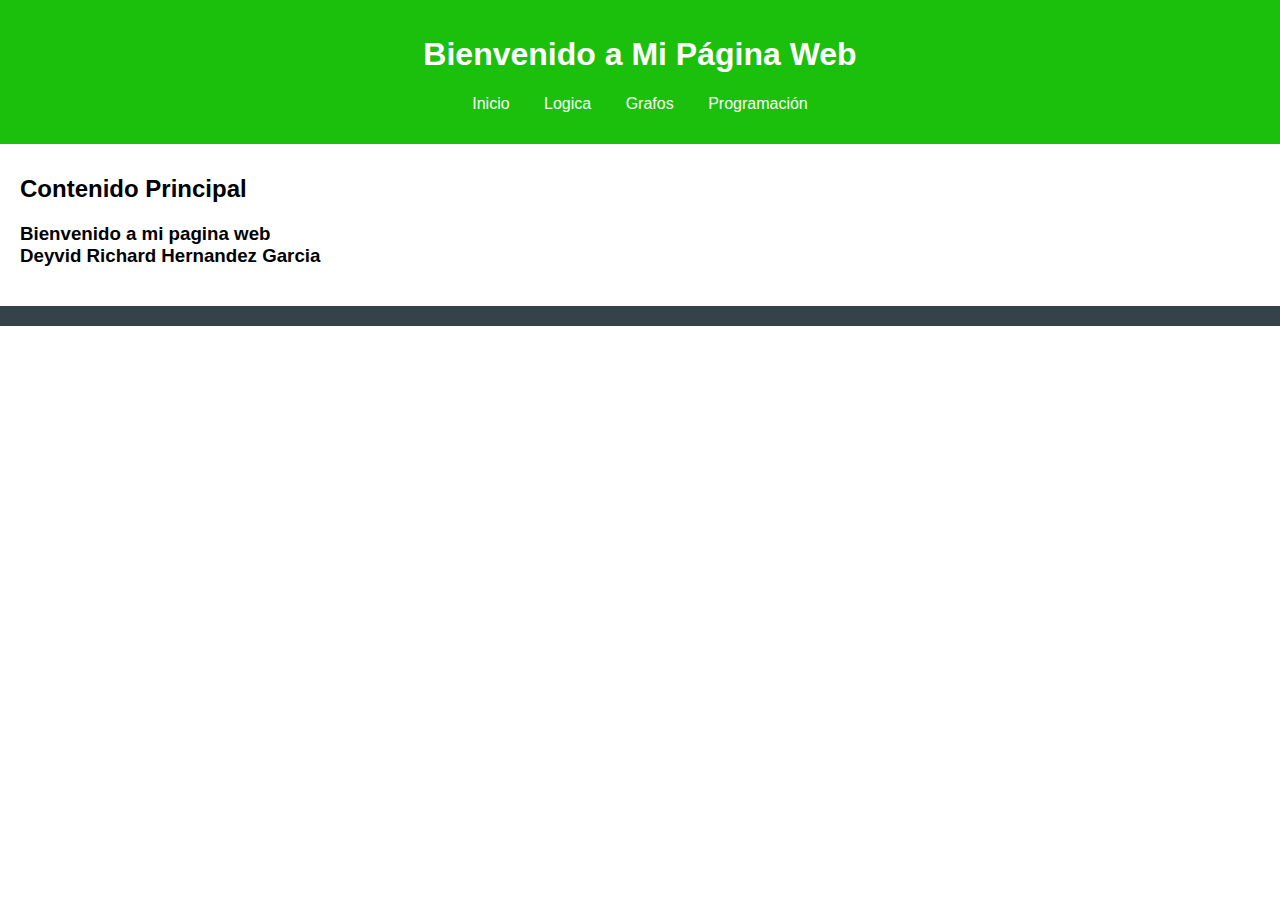
<file: index.html>
<!DOCTYPE html>
<!--esto es un comentario-->

<html lang="es">
<head>
    <meta charset="UTF-8">
    <meta name="viewport" content="width=device-width, initial-scale=1.0">
    <title>Página Principal</title>
    <link rel="stylesheet" href="style.css">
</head>
<body>
    <header>
        <h1>Bienvenido a Mi Página Web</h1>
        <nav>
            <ul>
                <li><a href="index.html">Inicio</a></li>
                <li><a href="Logica.html">Logica</a></li>
                <li><a href="Grafos.html">Grafos</a></li>
                <li><a href="Programación.html">Programación</a></li>
            </ul>
        </nav>
    </header>
    <main>
        <h2>Contenido Principal</h2>
        <p><h3>Bienvenido a mi pagina web<div></div>
        Deyvid Richard Hernandez Garcia</h3></p>
    </main>
    <footer>
     
    </footer>
</body>
</html>
</file>
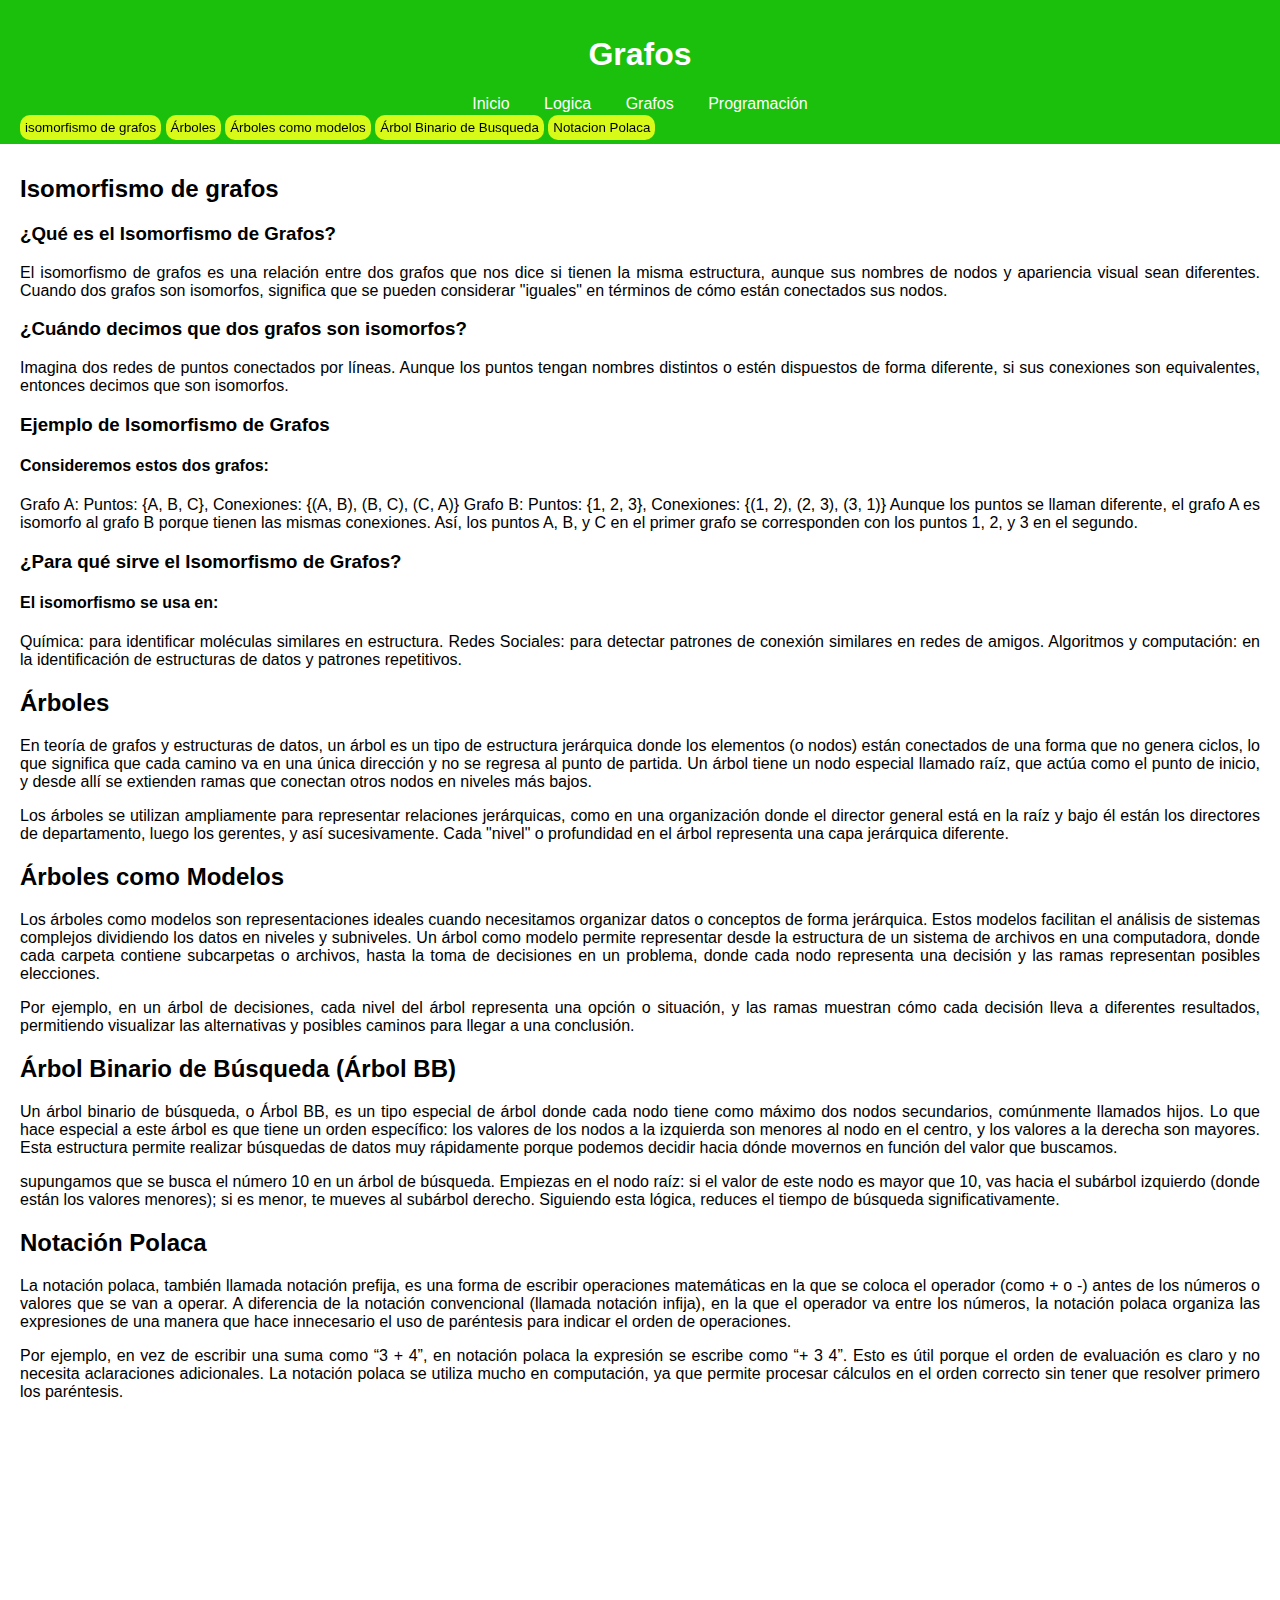
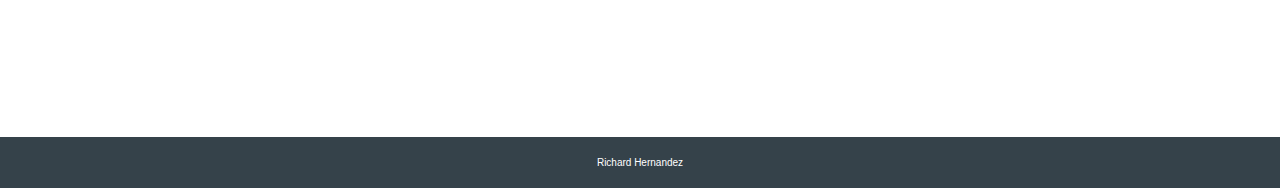
<file: Grafos.html>
<!DOCTYPE html>
<html lang="es">
<head>
    <meta charset="UTF-8">
    <meta name="viewport" content="width=device-width, initial-scale=1.0">
    <title>Grafos</title>
    <link rel="stylesheet" href="style.css">
</head>
<body>
    <header>
        <h1>Grafos</h1>
        <nav>
            <ul>
                <li><a href="index.html">Inicio</a></li>
                <li><a href="Logica.html">Logica</a></li>
                <li><a href="Grafos.html">Grafos</a></li>
                <li><a href="Programación.html">Programación</a></li>
            </ul>
        </nav>
    </header>
    
    <main>
        <aside>
            <a href="#isomorfismo"><button>isomorfismo de grafos</button></a>
            <a href="#Arboles"><button>Árboles</button></a>
            <a href="#Arbolescomo"><button>Árboles como modelos</button></a>
            <a href="#ArbolBB"><button>Árbol Binario de Busqueda</button></a>
            <a href="#notacionP"><button>Notacion Polaca</button></a>
        </aside>
        <div id="isomorfismo">
            <h2>Isomorfismo de grafos</h2>
        </div>
        <p>
            <h3>¿Qué es el Isomorfismo de Grafos?</h3>
            El isomorfismo de grafos es una relación entre dos grafos que nos dice si tienen la misma estructura, aunque sus nombres de nodos y apariencia visual sean diferentes. Cuando dos grafos son isomorfos, significa que se pueden considerar "iguales" en términos de cómo están conectados sus nodos.
        </p>
        <p>
            <h3>¿Cuándo decimos que dos grafos son isomorfos?</h3>
            Imagina dos redes de puntos conectados por líneas. Aunque los puntos tengan nombres distintos o estén dispuestos de forma diferente, si sus conexiones son equivalentes, entonces decimos que son isomorfos.
        </p>
        <P>
            <h3>Ejemplo de Isomorfismo de Grafos</h3>
            <h4>Consideremos estos dos grafos:</h4>
            Grafo A: Puntos: {A, B, C}, Conexiones: {(A, B), (B, C), (C, A)}
            Grafo B: Puntos: {1, 2, 3}, Conexiones: {(1, 2), (2, 3), (3, 1)}
            Aunque los puntos se llaman diferente, el grafo A es isomorfo al grafo B porque tienen las mismas conexiones. Así, los puntos A, B, y C en el primer grafo se corresponden con los puntos 1, 2, y 3 en el segundo.
        </P>
        <p>
            <h3>¿Para qué sirve el Isomorfismo de Grafos?</h3>
            <h4>El isomorfismo se usa en:</h4>
            Química: para identificar moléculas similares en estructura.
            Redes Sociales: para detectar patrones de conexión similares en redes de amigos.
            Algoritmos y computación: en la identificación de estructuras de datos y patrones repetitivos.
        </p>
        <P id="Arboles">
            <h2>Árboles</h2>
            <p>En teoría de grafos y estructuras de datos, un árbol es un tipo de estructura jerárquica donde los elementos (o nodos) están conectados de una forma que no genera ciclos, lo que significa que cada camino va en una única dirección y no se regresa al punto de partida. Un árbol tiene un nodo especial llamado raíz, que actúa como el punto de inicio, y desde allí se extienden ramas que conectan otros nodos en niveles más bajos.</p>
            Los árboles se utilizan ampliamente para representar relaciones jerárquicas, como en una organización donde el director general está en la raíz y bajo él están los directores de departamento, luego los gerentes, y así sucesivamente. Cada "nivel" o profundidad en el árbol representa una capa jerárquica diferente.
        </P>
        <P id="Arbolescomo">
            <h2>Árboles como Modelos</h2>
            <p>Los árboles como modelos son representaciones ideales cuando necesitamos organizar datos o conceptos de forma jerárquica. Estos modelos facilitan el análisis de sistemas complejos dividiendo los datos en niveles y subniveles. Un árbol como modelo permite representar desde la estructura de un sistema de archivos en una computadora, donde cada carpeta contiene subcarpetas o archivos, hasta la toma de decisiones en un problema, donde cada nodo representa una decisión y las ramas representan posibles elecciones.</p>

            <p>Por ejemplo, en un árbol de decisiones, cada nivel del árbol representa una opción o situación, y las ramas muestran cómo cada decisión lleva a diferentes resultados, permitiendo visualizar las alternativas y posibles caminos para llegar a una conclusión.</p>
        </P>            
        <p id="ArbolBB">
            <h2>Árbol Binario de Búsqueda (Árbol BB)</h2>
            <p>Un árbol binario de búsqueda, o Árbol BB, es un tipo especial de árbol donde cada nodo tiene como máximo dos nodos secundarios, comúnmente llamados hijos. Lo que hace especial a este árbol es que tiene un orden específico: los valores de los nodos a la izquierda son menores al nodo en el centro, y los valores a la derecha son mayores. Esta estructura permite realizar búsquedas de datos muy rápidamente porque podemos decidir hacia dónde movernos en función del valor que buscamos.</p>
            <p>supungamos que se busca el número 10 en un árbol de búsqueda. Empiezas en el nodo raíz: si el valor de este nodo es mayor que 10, vas hacia el subárbol izquierdo (donde están los valores menores); si es menor, te mueves al subárbol derecho. Siguiendo esta lógica, reduces el tiempo de búsqueda significativamente.</p>
        </p>
        <p id="notacionP">
            <h2>Notación Polaca</h2>
            <p>La notación polaca, también llamada notación prefija, es una forma de escribir operaciones matemáticas en la que se coloca el operador (como + o -) antes de los números o valores que se van a operar. A diferencia de la notación convencional (llamada notación infija), en la que el operador va entre los números, la notación polaca organiza las expresiones de una manera que hace innecesario el uso de paréntesis para indicar el orden de operaciones.</p>
            <p>Por ejemplo, en vez de escribir una suma como “3 + 4”, en notación polaca la expresión se escribe como “+ 3 4”. Esto es útil porque el orden de evaluación es claro y no necesita aclaraciones adicionales. La notación polaca se utiliza mucho en computación, ya que permite procesar cálculos en el orden correcto sin tener que resolver primero los paréntesis.</p>
        </p>
       <div id="space"></div>
    </main>
    <footer>
        <p>  Richard Hernandez  </p>
    </footer>
</body>
</html>
</file>
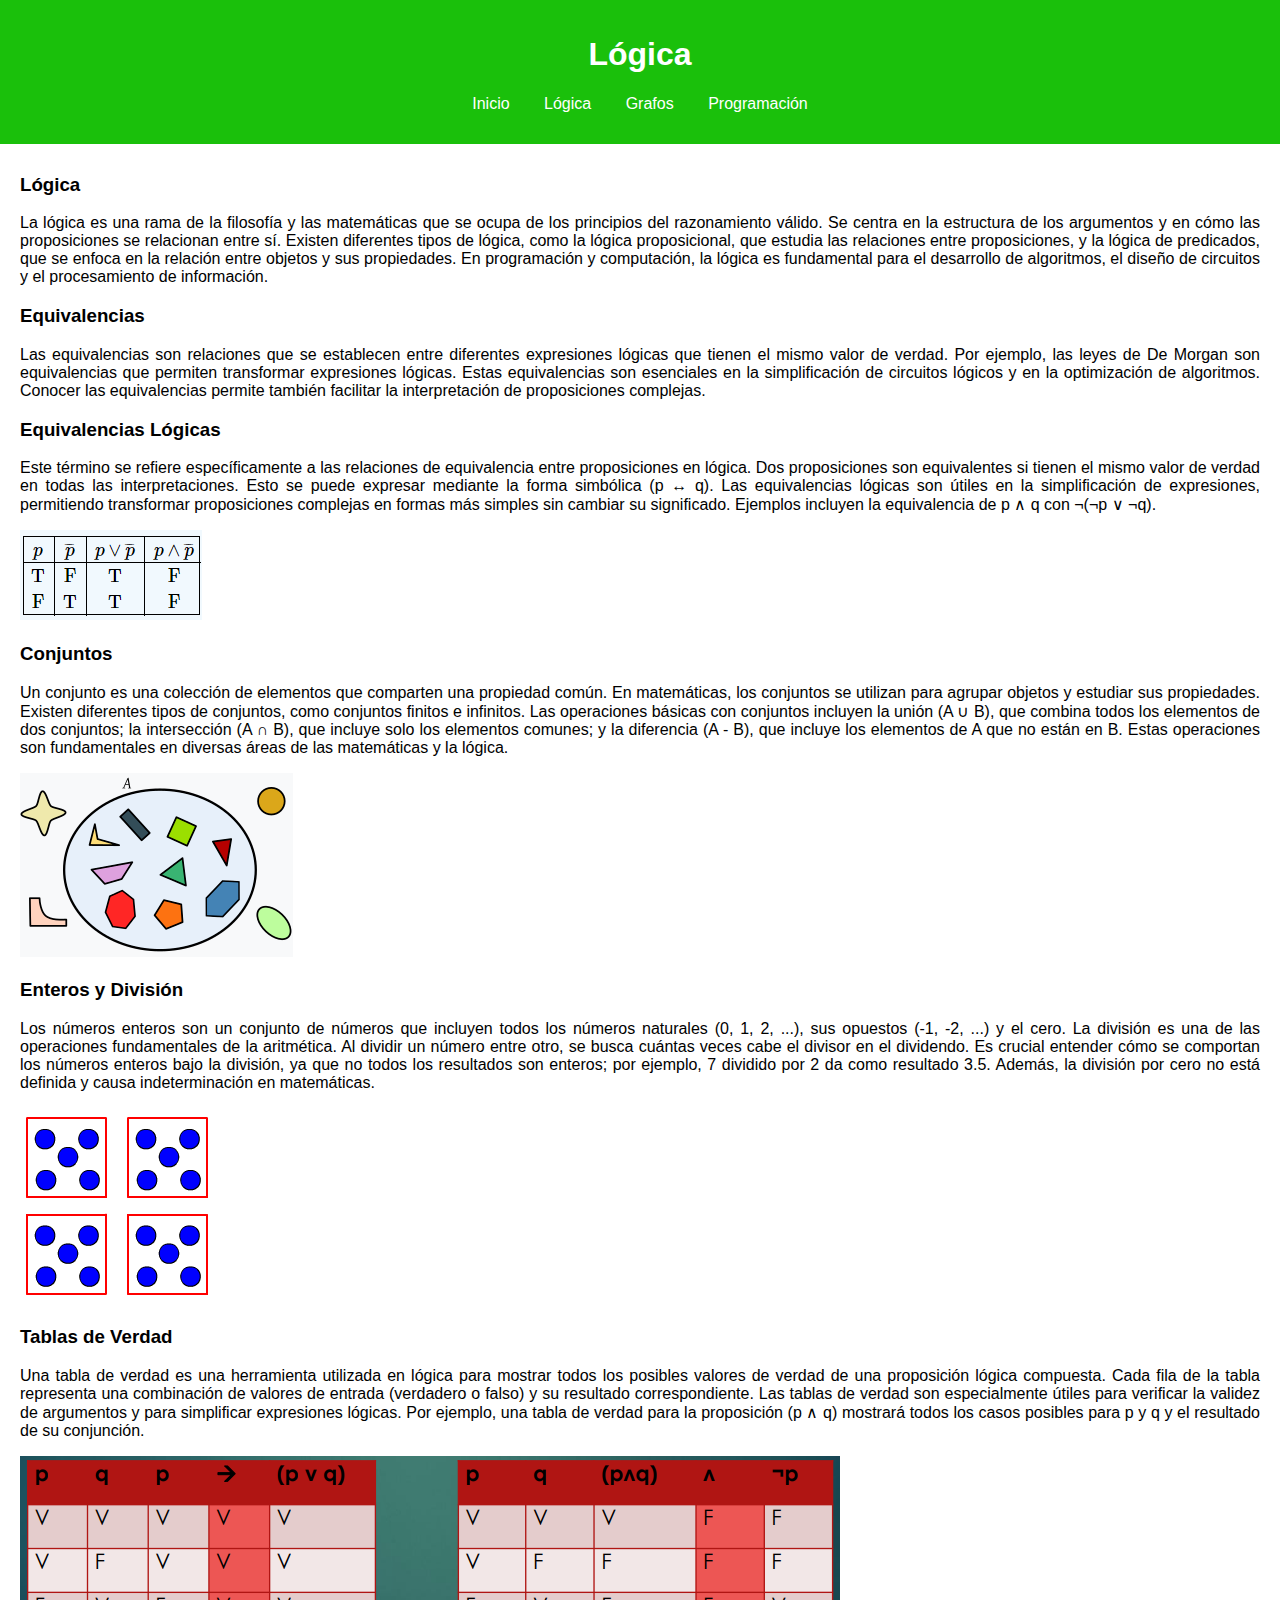
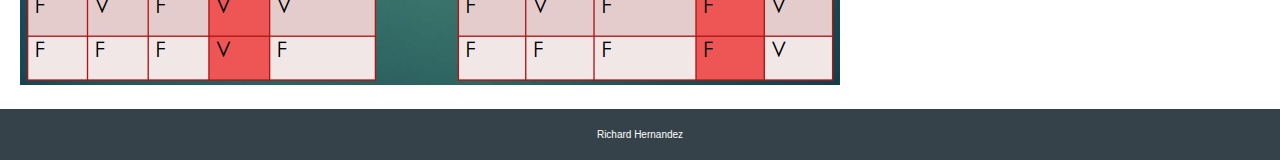
<file: Logica.html>
<!DOCTYPE html>
<html lang="es">
<head>
    <meta charset="UTF-8">
    <meta name="viewport" content="width=device-width, initial-scale=1.0">
    <title>Lógica</title>
    <link rel="stylesheet" href="style.css">
</head>
<body>
    <aside>
        <a href="#logica"><button>Lógica</button></a>
        <a href="#"><button></button></a>
        <a href="#"><button></button></a>
        <a href="#ArbolBB"><button>Árbol Binario de Busqueda</button></a>
        <a href="#notacionP"><button>Notacion Polaca</button></a>
    </aside>
    <header>
        <h1>Lógica</h1>
        <nav>
            <ul>
                <li><a href="index.html">Inicio</a></li>
                <li><a href="Logica.html">Lógica</a></li>
                <li><a href="Grafos.html">Grafos</a></li>
                <li><a href="Programación.html">Programación</a></li>
            </ul>
        </nav>
    </header>
    <main>  
    
        
        <section id="logica">
            <h3>Lógica</h3>
            <p>La lógica es una rama de la filosofía y las matemáticas que se ocupa de los principios del razonamiento válido. Se centra en la estructura de los argumentos y en cómo las proposiciones se relacionan entre sí. Existen diferentes tipos de lógica, como la lógica proposicional, que estudia las relaciones entre proposiciones, y la lógica de predicados, que se enfoca en la relación entre objetos y sus propiedades. En programación y computación, la lógica es fundamental para el desarrollo de algoritmos, el diseño de circuitos y el procesamiento de información.</p>
        </section>
        
        <section>
            <h3>Equivalencias</h3>
            <p>Las equivalencias son relaciones que se establecen entre diferentes expresiones lógicas que tienen el mismo valor de verdad. Por ejemplo, las leyes de De Morgan son equivalencias que permiten transformar expresiones lógicas. Estas equivalencias son esenciales en la simplificación de circuitos lógicos y en la optimización de algoritmos. Conocer las equivalencias permite también facilitar la interpretación de proposiciones complejas.</p>  
    

        </section>

        
        <section>
            <h3>Equivalencias Lógicas</h3>
            <p>Este término se refiere específicamente a las relaciones de equivalencia entre proposiciones en lógica. Dos proposiciones son equivalentes si tienen el mismo valor de verdad en todas las interpretaciones. Esto se puede expresar mediante la forma simbólica (p ↔ q). Las equivalencias lógicas son útiles en la simplificación de expresiones, permitiendo transformar proposiciones complejas en formas más simples sin cambiar su significado. Ejemplos incluyen la equivalencia de p ∧ q con ¬(¬p ∨ ¬q).</p>
            <img src="recursos/a.png.png">
        </section>
        
        <section>
            <h3>Conjuntos</h3>
            <p>Un conjunto es una colección de elementos que comparten una propiedad común. En matemáticas, los conjuntos se utilizan para agrupar objetos y estudiar sus propiedades. Existen diferentes tipos de conjuntos, como conjuntos finitos e infinitos. Las operaciones básicas con conjuntos incluyen la unión (A ∪ B), que combina todos los elementos de dos conjuntos; la intersección (A ∩ B), que incluye solo los elementos comunes; y la diferencia (A - B), que incluye los elementos de A que no están en B. Estas operaciones son fundamentales en diversas áreas de las matemáticas y la lógica.</p>
            <img src="recursos/b.png.png">
        </section>
        
        <section>
            <h3>Enteros y División</h3>
            <p>Los números enteros son un conjunto de números que incluyen todos los números naturales (0, 1, 2, ...), sus opuestos (-1, -2, ...) y el cero. La división es una de las operaciones fundamentales de la aritmética. Al dividir un número entre otro, se busca cuántas veces cabe el divisor en el dividendo. Es crucial entender cómo se comportan los números enteros bajo la división, ya que no todos los resultados son enteros; por ejemplo, 7 dividido por 2 da como resultado 3.5. Además, la división por cero no está definida y causa indeterminación en matemáticas.</p>
            <img src="recursos/c.png.png">
        </section>

        <section>
            <h3>Tablas de Verdad</h3>
            <p>Una tabla de verdad es una herramienta utilizada en lógica para mostrar todos los posibles valores de verdad de una proposición lógica compuesta. Cada fila de la tabla representa una combinación de valores de entrada (verdadero o falso) y su resultado correspondiente. Las tablas de verdad son especialmente útiles para verificar la validez de argumentos y para simplificar expresiones lógicas. Por ejemplo, una tabla de verdad para la proposición (p ∧ q) mostrará todos los casos posibles para p y q y el resultado de su conjunción.</p>
            <img src="recursos/d.png.png">
        </section>
        
    </main>
    <footer>
        <p>Richard Hernandez</p>
    </footer>
</body>
</html>
</file>
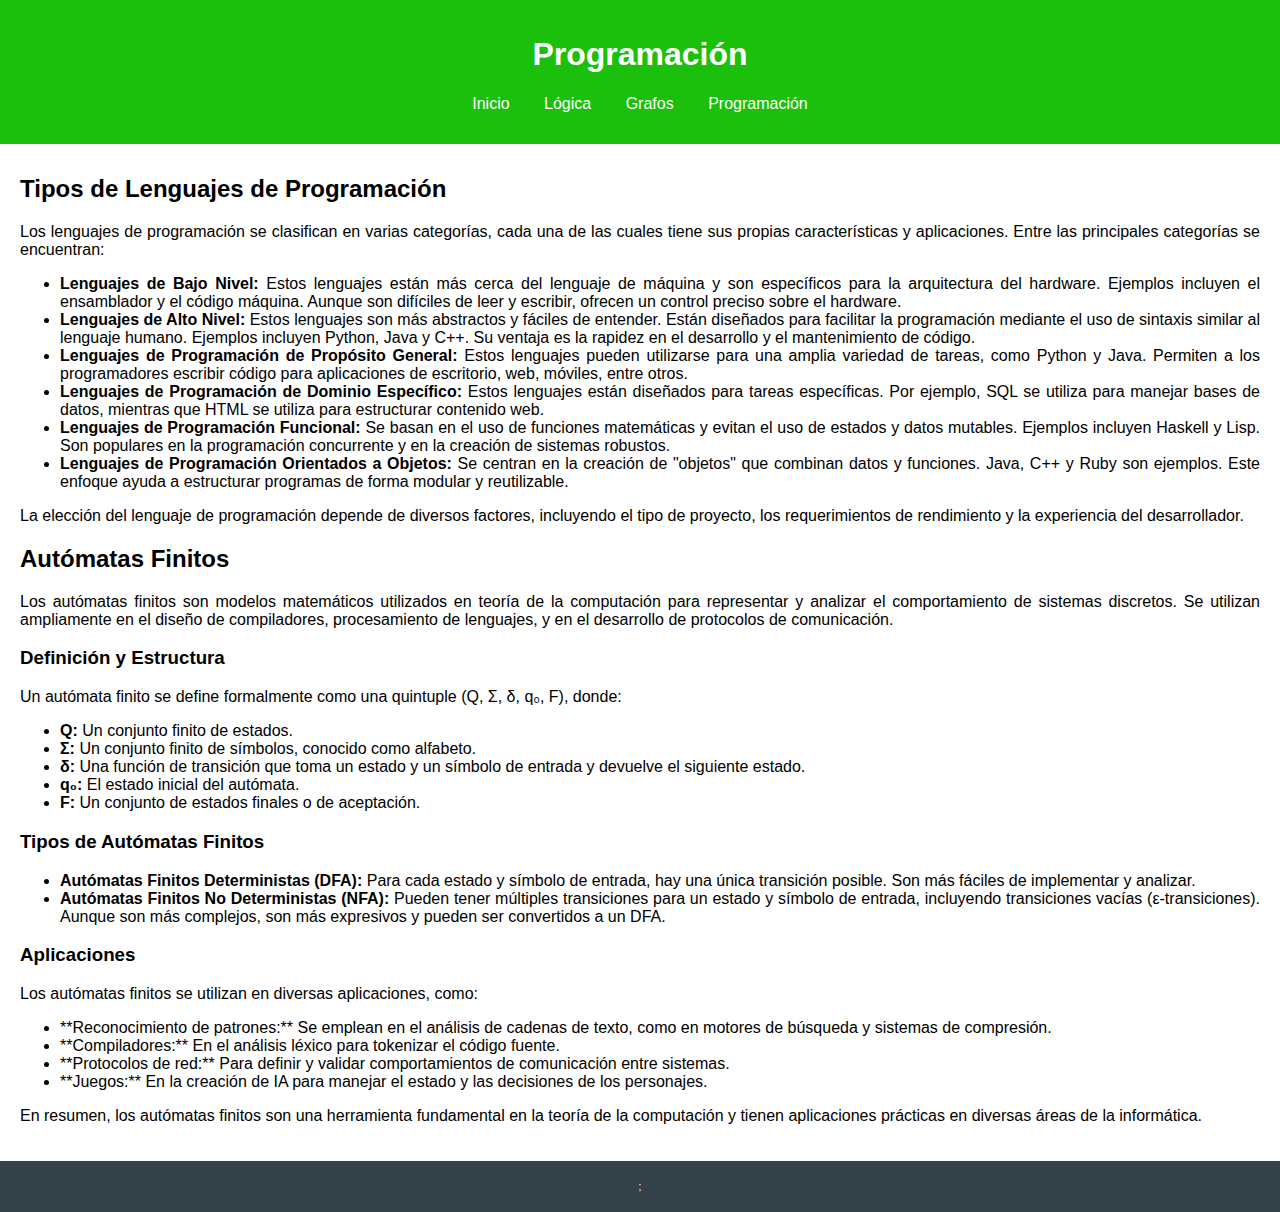
<file: Programación.html>
<!DOCTYPE html>
<html lang="es">
<head>
    <meta charset="UTF-8">
    <meta name="viewport" content="width=device-width, initial-scale=1.0">
    <title>Programación</title>
    <link rel="stylesheet" href="style.css">
</head>
<body>
    <header>
        <h1>Programación</h1>
        <nav>
            <ul>
                <li><a href="index.html">Inicio</a></li>
                <li><a href="Logica.html">Lógica</a></li>
                <li><a href="Grafos.html">Grafos</a></li>
                <li><a href="Programación.html">Programación</a></li>
            </ul>
        </nav>
    </header>
    <main>
        <h2>Tipos de Lenguajes de Programación</h2>
        <p>Los lenguajes de programación se clasifican en varias categorías, cada una de las cuales tiene sus propias características y aplicaciones. Entre las principales categorías se encuentran:</p>
        <ul>
            <li><strong>Lenguajes de Bajo Nivel:</strong> Estos lenguajes están más cerca del lenguaje de máquina y son específicos para la arquitectura del hardware. Ejemplos incluyen el ensamblador y el código máquina. Aunque son difíciles de leer y escribir, ofrecen un control preciso sobre el hardware.</li>
            <li><strong>Lenguajes de Alto Nivel:</strong> Estos lenguajes son más abstractos y fáciles de entender. Están diseñados para facilitar la programación mediante el uso de sintaxis similar al lenguaje humano. Ejemplos incluyen Python, Java y C++. Su ventaja es la rapidez en el desarrollo y el mantenimiento de código.</li>
            <li><strong>Lenguajes de Programación de Propósito General:</strong> Estos lenguajes pueden utilizarse para una amplia variedad de tareas, como Python y Java. Permiten a los programadores escribir código para aplicaciones de escritorio, web, móviles, entre otros.</li>
            <li><strong>Lenguajes de Programación de Dominio Específico:</strong> Estos lenguajes están diseñados para tareas específicas. Por ejemplo, SQL se utiliza para manejar bases de datos, mientras que HTML se utiliza para estructurar contenido web.</li>
            <li><strong>Lenguajes de Programación Funcional:</strong> Se basan en el uso de funciones matemáticas y evitan el uso de estados y datos mutables. Ejemplos incluyen Haskell y Lisp. Son populares en la programación concurrente y en la creación de sistemas robustos.</li>
            <li><strong>Lenguajes de Programación Orientados a Objetos:</strong> Se centran en la creación de "objetos" que combinan datos y funciones. Java, C++ y Ruby son ejemplos. Este enfoque ayuda a estructurar programas de forma modular y reutilizable.</li>
        </ul>
        <p>La elección del lenguaje de programación depende de diversos factores, incluyendo el tipo de proyecto, los requerimientos de rendimiento y la experiencia del desarrollador.</p>
        
        <h2>Autómatas Finitos</h2>
        <p>Los autómatas finitos son modelos matemáticos utilizados en teoría de la computación para representar y analizar el comportamiento de sistemas discretos. Se utilizan ampliamente en el diseño de compiladores, procesamiento de lenguajes, y en el desarrollo de protocolos de comunicación.</p>
        
        <h3>Definición y Estructura</h3>
        <p>Un autómata finito se define formalmente como una quintuple (Q, Σ, δ, q₀, F), donde:</p>
        <ul>
            <li><strong>Q:</strong> Un conjunto finito de estados.</li>
            <li><strong>Σ:</strong> Un conjunto finito de símbolos, conocido como alfabeto.</li>
            <li><strong>δ:</strong> Una función de transición que toma un estado y un símbolo de entrada y devuelve el siguiente estado.</li>
            <li><strong>q₀:</strong> El estado inicial del autómata.</li>
            <li><strong>F:</strong> Un conjunto de estados finales o de aceptación.</li>
        </ul>

        <h3>Tipos de Autómatas Finitos</h3>
        <ul>
            <li><strong>Autómatas Finitos Deterministas (DFA):</strong> Para cada estado y símbolo de entrada, hay una única transición posible. Son más fáciles de implementar y analizar.</li>
            <li><strong>Autómatas Finitos No Deterministas (NFA):</strong> Pueden tener múltiples transiciones para un estado y símbolo de entrada, incluyendo transiciones vacías (ε-transiciones). Aunque son más complejos, son más expresivos y pueden ser convertidos a un DFA.</li>
        </ul>

        <h3>Aplicaciones</h3>
        <p>Los autómatas finitos se utilizan en diversas aplicaciones, como:</p>
        <ul>
            <li>**Reconocimiento de patrones:** Se emplean en el análisis de cadenas de texto, como en motores de búsqueda y sistemas de compresión.</li>
            <li>**Compiladores:** En el análisis léxico para tokenizar el código fuente.</li>
            <li>**Protocolos de red:** Para definir y validar comportamientos de comunicación entre sistemas.</li>
            <li>**Juegos:** En la creación de IA para manejar el estado y las decisiones de los personajes.</li>
        </ul>

        <p>En resumen, los autómatas finitos son una herramienta fundamental en la teoría de la computación y tienen aplicaciones prácticas en diversas áreas de la informática.</p>

    </main>
    <footer>
        <p>  ;  </p>
    </footer>
</body>
</html>
</file>
<file: style.css>
body {
    font-family: Arial, sans-serif;
    margin: 0;
    padding: 0;
    background-color: #ffffff;
    text-align: justify;
}

header {
    position:fixed;
    top: 0;
    left: 0;
    right:0;
    background: #1ac00b;
    color: #ffffff;
    padding: 15px 0;
    text-align: center;
}

nav ul {

    list-style: none;
    padding: 0;
}

nav ul li {
    display: inline;
    margin: 0 15px;
}

nav a {
    color: #ffffff;
    text-decoration: none;
}
main {
    padding: 20px;
    margin-top: 135px;
}

footer {
    text-align: center;
    padding: 10px 0;
    background: #35424a;
    color: #ffffff;
    position: relative;
    bottom: 0;
    width: 100%;
    font-size: x-small;
}
aside{
    top: 115px;
    position: fixed;
    color: white;
}
#isomorfismo,#Arboles,#Arbolescomo,#ArbolBB,#notacionP,#logica{
    scroll-margin-top:145px;
}
button{
    padding:5px;
    background-color:rgb(216, 250, 24);
    border: none;
    border-radius:10px;
}
#space{
   
    padding: 150px;
}
</file>
